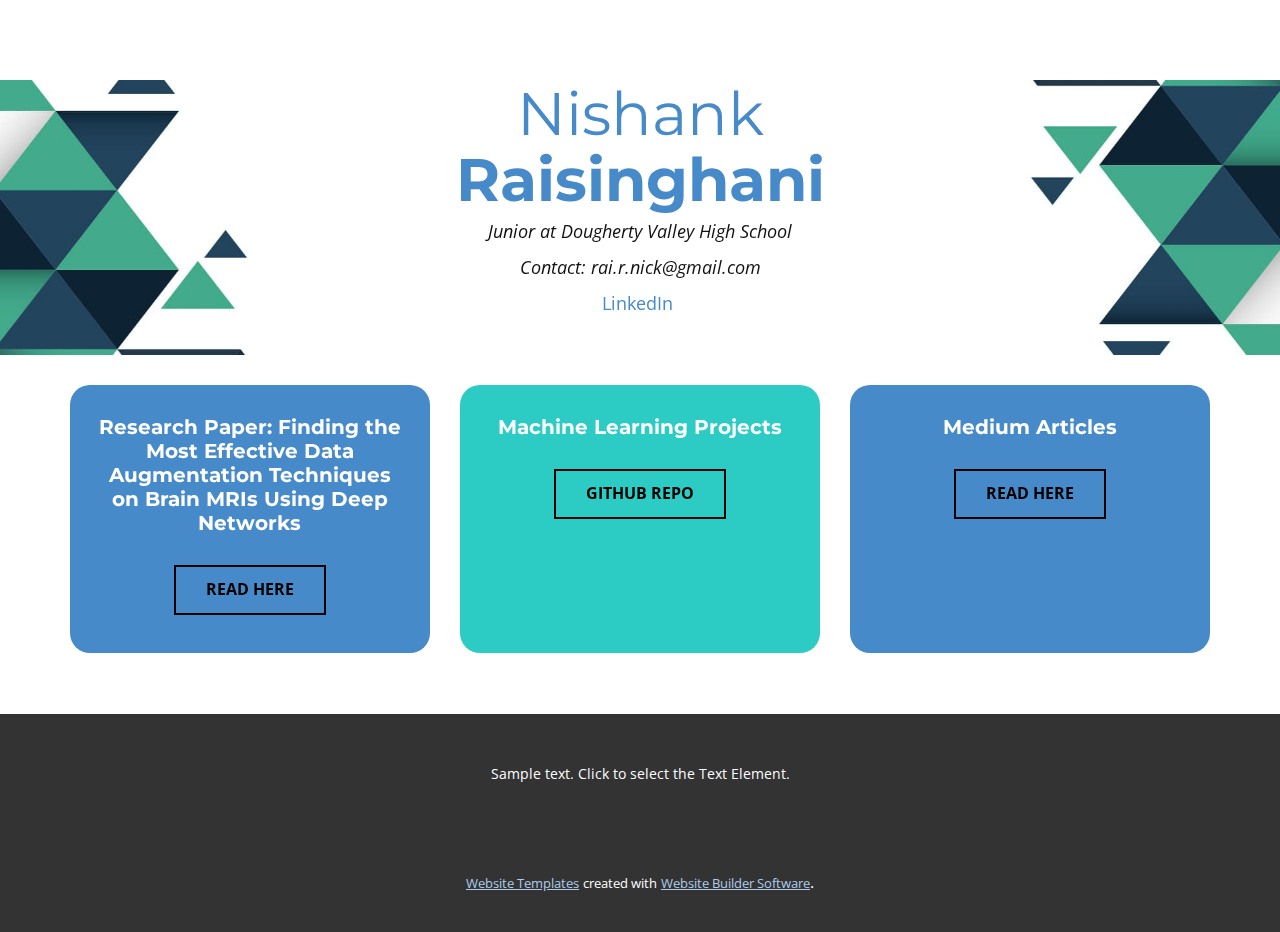
<file: index.html>
<!DOCTYPE html>
<html style="font-size: 16px;" lang="en"><head>
    <meta name="viewport" content="width=device-width, initial-scale=1.0">
    <meta charset="utf-8">
    <meta name="keywords" content="NishankRaisinghani">
    <meta name="description" content="">
    <title>Home</title>
    <link rel="stylesheet" href="nicepage.css" media="screen">
<link rel="stylesheet" href="Home.css" media="screen">
    <script class="u-script" type="text/javascript" src="jquery.js" defer=""></script>
    <script class="u-script" type="text/javascript" src="nicepage.js" defer=""></script>
    <meta name="generator" content="Nicepage 5.2.0, nicepage.com">
    <link id="u-theme-google-font" rel="stylesheet" href="https://fonts.googleapis.com/css?family=Roboto:100,100i,300,300i,400,400i,500,500i,700,700i,900,900i|Open+Sans:300,300i,400,400i,500,500i,600,600i,700,700i,800,800i">
    <link id="u-page-google-font" rel="stylesheet" href="https://fonts.googleapis.com/css?family=Montserrat:100,100i,200,200i,300,300i,400,400i,500,500i,600,600i,700,700i,800,800i,900,900i|Montserrat:100,100i,200,200i,300,300i,400,400i,500,500i,600,600i,700,700i,800,800i,900,900i">
    
    
    
    <script type="application/ld+json">{
		"@context": "http://schema.org",
		"@type": "Organization",
		"name": ""
}</script>
    <meta name="theme-color" content="#478ac9">
    <meta property="og:title" content="Home">
    <meta property="og:type" content="website">
  </head>
  <body data-home-page="Home.html" data-home-page-title="Home" class="u-body u-xl-mode" data-lang="en"><header class="u-clearfix u-header u-header" id="sec-e06c"><div class="u-clearfix u-sheet u-sheet-1"></div></header>
    <section class="u-align-center u-clearfix u-image u-section-1" id="carousel_2639" data-image-width="1980" data-image-height="1134">
      <div class="u-clearfix u-sheet u-sheet-1">
        <h1 class="u-text u-text-palette-1-base u-text-1" data-animation-name="customAnimationIn" data-animation-duration="1500" data-animation-delay="0">Nishank<br><b>Raisinghani</b>
        </h1>
        <p class="u-text u-text-2" data-animation-name="customAnimationIn" data-animation-duration="1500" data-animation-delay="500">Junior at Dougherty Valley High School<br>Contact: rai.r.nick@gmail.com<br>
          <a href="https://www.linkedin.com/in/nishank-raisinghani-a964611b6/" class="u-active-none u-border-none u-btn u-button-link u-button-style u-hover-none u-none u-text-palette-1-base u-btn-1" target="_blank">LinkedIn</a>&nbsp;
        </p>
      </div>
    </section>
    <section class="u-align-center u-clearfix u-white u-section-2" id="carousel_9275">
      <div class="u-clearfix u-sheet u-sheet-1">
        <div class="u-expanded-width u-list u-list-1">
          <div class="u-repeater u-repeater-1">
            <div class="u-align-center u-container-style u-custom-border u-custom-item u-list-item u-palette-1-base u-radius-20 u-repeater-item u-shape-round u-list-item-1" data-animation-name="customAnimationIn" data-animation-duration="1500">
              <div class="u-container-layout u-similar-container u-container-layout-1">
                <h4 class="u-align-center u-custom-font u-font-montserrat u-text u-text-default u-text-white u-text-1">Research Paper: Finding the Most Effective Data Augmentation Techniques on Brain MRIs Using Deep Networks</h4>
                <a href="https://jsr.org/preprints/harp/preprint/view/264" class="u-border-2 u-border-black u-btn u-button-style u-hover-black u-none u-text-black u-text-hover-white u-btn-1" target="_blank">Read Here<br>
                </a>
              </div>
            </div>
            <div class="u-container-style u-custom-border u-custom-item u-list-item u-palette-4-base u-radius-20 u-repeater-item u-shape-round u-list-item-2" data-animation-name="customAnimationIn" data-animation-duration="1500" data-animation-delay="250">
              <div class="u-container-layout u-similar-container u-container-layout-2">
                <h4 class="u-align-center u-custom-font u-font-montserrat u-text u-text-default u-text-white u-text-2">Machine Learning Projects</h4>
                <a href="https://github.com/nickraisgit/ml_projects" class="u-border-2 u-border-black u-btn u-button-style u-hover-black u-none u-text-black u-text-hover-white u-btn-2" target="_blank">Github repo</a>
              </div>
            </div>
            <div class="u-align-center u-container-style u-custom-border u-custom-item u-list-item u-palette-1-base u-radius-20 u-repeater-item u-shape-round u-list-item-3" data-animation-name="customAnimationIn" data-animation-duration="1500" data-animation-delay="500">
              <div class="u-container-layout u-similar-container u-container-layout-3">
                <h4 class="u-align-center u-custom-font u-font-montserrat u-text u-text-default u-text-white u-text-3">Medium Articles</h4>
                <a href="https://medium.com/@nishank-r" class="u-border-2 u-border-black u-btn u-button-style u-hover-black u-none u-text-black u-text-hover-white u-btn-3" target="_blank">read here</a>
              </div>
            </div>
          </div>
        </div>
      </div>
    </section>
    
    
    <footer class="u-align-center u-clearfix u-footer u-grey-80 u-footer" id="sec-e002"><div class="u-clearfix u-sheet u-sheet-1">
        <p class="u-small-text u-text u-text-variant u-text-1">Sample text. Click to select the Text Element.</p>
      </div></footer>
    <section class="u-backlink u-clearfix u-grey-80">
      <a class="u-link" href="https://nicepage.com/website-templates" target="_blank">
        <span>Website Templates</span>
      </a>
      <p class="u-text">
        <span>created with</span>
      </p>
      <a class="u-link" href="" target="_blank">
        <span>Website Builder Software</span>
      </a>. 
    </section>
  
</body></html>
</file>
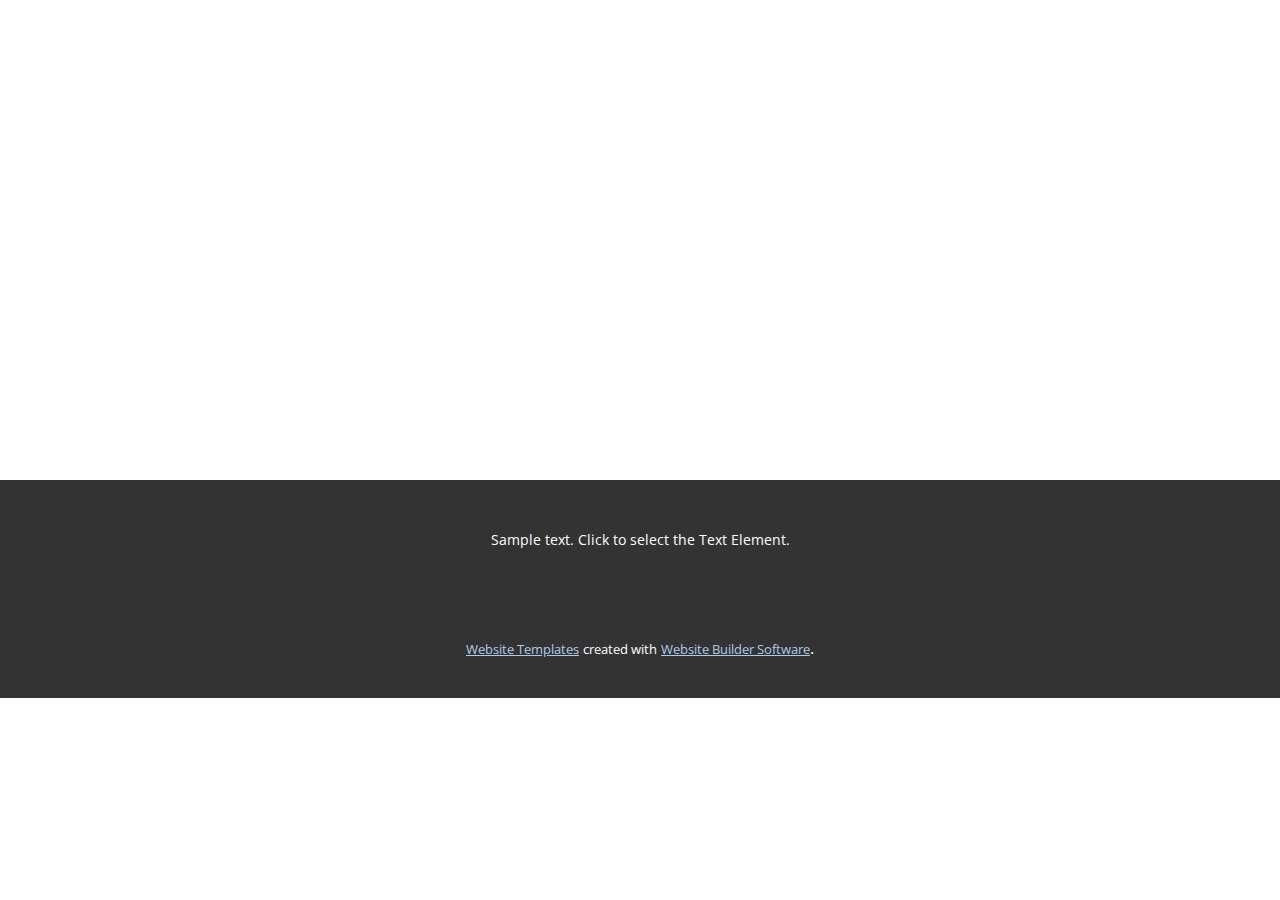
<file: About.html>
<!DOCTYPE html>
<html style="font-size: 16px;" lang="en"><head>
    <meta name="viewport" content="width=device-width, initial-scale=1.0">
    <meta charset="utf-8">
    <meta name="keywords" content="">
    <meta name="description" content="">
    <title>About</title>
    <link rel="stylesheet" href="nicepage.css" media="screen">
<link rel="stylesheet" href="About.css" media="screen">
    <script class="u-script" type="text/javascript" src="jquery.js" defer=""></script>
    <script class="u-script" type="text/javascript" src="nicepage.js" defer=""></script>
    <meta name="generator" content="Nicepage 5.2.0, nicepage.com">
    <link id="u-theme-google-font" rel="stylesheet" href="https://fonts.googleapis.com/css?family=Roboto:100,100i,300,300i,400,400i,500,500i,700,700i,900,900i|Open+Sans:300,300i,400,400i,500,500i,600,600i,700,700i,800,800i">
    
    
    <script type="application/ld+json">{
		"@context": "http://schema.org",
		"@type": "Organization",
		"name": ""
}</script>
    <meta name="theme-color" content="#478ac9">
    <meta property="og:title" content="About">
    <meta property="og:type" content="website">
  </head>
  <body class="u-body u-xl-mode" data-lang="en"><header class="u-clearfix u-header u-header" id="sec-e06c"><div class="u-clearfix u-sheet u-sheet-1"></div></header>
    <section class="u-clearfix u-section-1" id="sec-30db">
      <div class="u-clearfix u-sheet u-sheet-1"></div>
    </section>
    
    
    <footer class="u-align-center u-clearfix u-footer u-grey-80 u-footer" id="sec-e002"><div class="u-clearfix u-sheet u-sheet-1">
        <p class="u-small-text u-text u-text-variant u-text-1">Sample text. Click to select the Text Element.</p>
      </div></footer>
    <section class="u-backlink u-clearfix u-grey-80">
      <a class="u-link" href="https://nicepage.com/website-templates" target="_blank">
        <span>Website Templates</span>
      </a>
      <p class="u-text">
        <span>created with</span>
      </p>
      <a class="u-link" href="" target="_blank">
        <span>Website Builder Software</span>
      </a>. 
    </section>
  
</body></html>
</file>
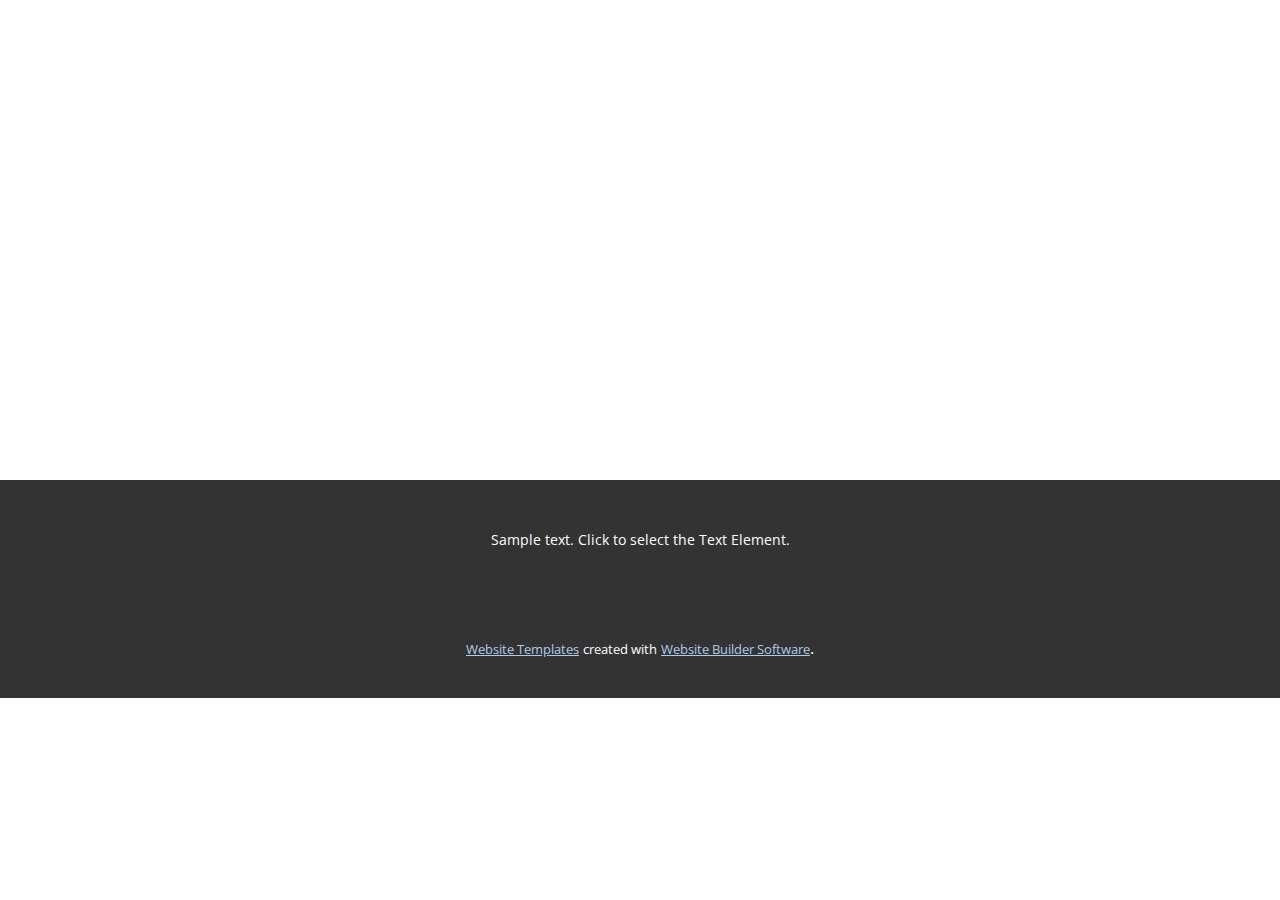
<file: Contact.html>
<!DOCTYPE html>
<html style="font-size: 16px;" lang="en"><head>
    <meta name="viewport" content="width=device-width, initial-scale=1.0">
    <meta charset="utf-8">
    <meta name="keywords" content="">
    <meta name="description" content="">
    <title>Contact</title>
    <link rel="stylesheet" href="nicepage.css" media="screen">
<link rel="stylesheet" href="Contact.css" media="screen">
    <script class="u-script" type="text/javascript" src="jquery.js" defer=""></script>
    <script class="u-script" type="text/javascript" src="nicepage.js" defer=""></script>
    <meta name="generator" content="Nicepage 5.2.0, nicepage.com">
    <link id="u-theme-google-font" rel="stylesheet" href="https://fonts.googleapis.com/css?family=Roboto:100,100i,300,300i,400,400i,500,500i,700,700i,900,900i|Open+Sans:300,300i,400,400i,500,500i,600,600i,700,700i,800,800i">
    
    
    <script type="application/ld+json">{
		"@context": "http://schema.org",
		"@type": "Organization",
		"name": ""
}</script>
    <meta name="theme-color" content="#478ac9">
    <meta property="og:title" content="Contact">
    <meta property="og:type" content="website">
  </head>
  <body class="u-body u-xl-mode" data-lang="en"><header class="u-clearfix u-header u-header" id="sec-e06c"><div class="u-clearfix u-sheet u-sheet-1"></div></header>
    <section class="u-clearfix u-section-1" id="sec-c9ee">
      <div class="u-clearfix u-sheet u-sheet-1"></div>
    </section>
    
    
    <footer class="u-align-center u-clearfix u-footer u-grey-80 u-footer" id="sec-e002"><div class="u-clearfix u-sheet u-sheet-1">
        <p class="u-small-text u-text u-text-variant u-text-1">Sample text. Click to select the Text Element.</p>
      </div></footer>
    <section class="u-backlink u-clearfix u-grey-80">
      <a class="u-link" href="https://nicepage.com/website-templates" target="_blank">
        <span>Website Templates</span>
      </a>
      <p class="u-text">
        <span>created with</span>
      </p>
      <a class="u-link" href="" target="_blank">
        <span>Website Builder Software</span>
      </a>. 
    </section>
  
</body></html>
</file>
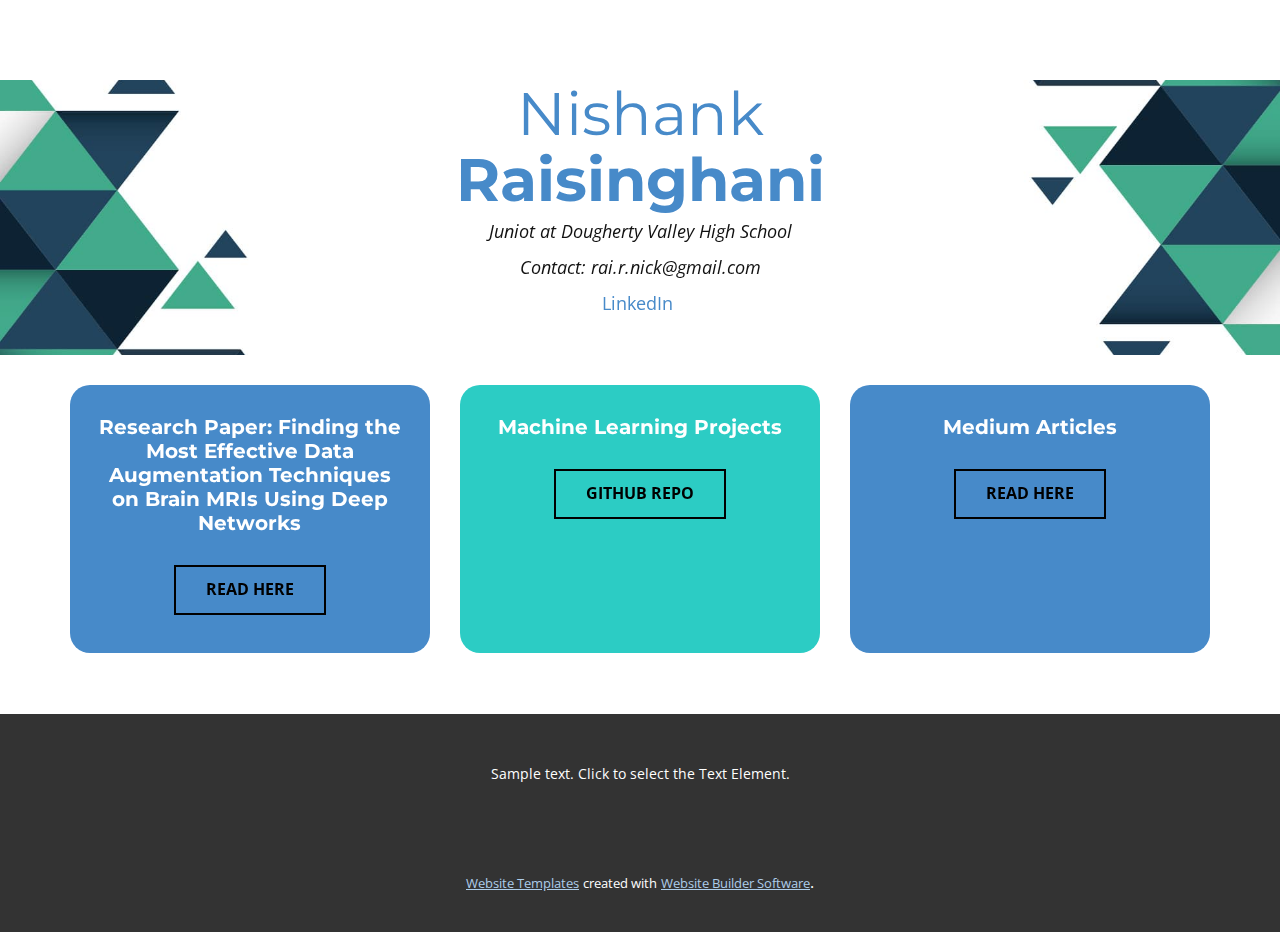
<file: Home.html>
<!DOCTYPE html>
<html style="font-size: 16px;" lang="en"><head>
    <meta name="viewport" content="width=device-width, initial-scale=1.0">
    <meta charset="utf-8">
    <meta name="keywords" content="NishankRaisinghani">
    <meta name="description" content="">
    <title>Home</title>
    <link rel="stylesheet" href="nicepage.css" media="screen">
<link rel="stylesheet" href="Home.css" media="screen">
    <script class="u-script" type="text/javascript" src="jquery.js" defer=""></script>
    <script class="u-script" type="text/javascript" src="nicepage.js" defer=""></script>
    <meta name="generator" content="Nicepage 5.2.0, nicepage.com">
    <link id="u-theme-google-font" rel="stylesheet" href="https://fonts.googleapis.com/css?family=Roboto:100,100i,300,300i,400,400i,500,500i,700,700i,900,900i|Open+Sans:300,300i,400,400i,500,500i,600,600i,700,700i,800,800i">
    <link id="u-page-google-font" rel="stylesheet" href="https://fonts.googleapis.com/css?family=Montserrat:100,100i,200,200i,300,300i,400,400i,500,500i,600,600i,700,700i,800,800i,900,900i|Montserrat:100,100i,200,200i,300,300i,400,400i,500,500i,600,600i,700,700i,800,800i,900,900i">
    
    
    
    <script type="application/ld+json">{
		"@context": "http://schema.org",
		"@type": "Organization",
		"name": ""
}</script>
    <meta name="theme-color" content="#478ac9">
    <meta property="og:title" content="Home">
    <meta property="og:type" content="website">
  </head>
  <body class="u-body u-xl-mode" data-lang="en"><header class="u-clearfix u-header u-header" id="sec-e06c"><div class="u-clearfix u-sheet u-sheet-1"></div></header>
    <section class="u-align-center u-clearfix u-image u-section-1" id="carousel_2639" data-image-width="1980" data-image-height="1134">
      <div class="u-clearfix u-sheet u-sheet-1">
        <h1 class="u-text u-text-palette-1-base u-text-1" data-animation-name="customAnimationIn" data-animation-duration="1500" data-animation-delay="0">Nishank<br><b>Raisinghani</b>
        </h1>
        <p class="u-text u-text-2" data-animation-name="customAnimationIn" data-animation-duration="1500" data-animation-delay="500">Juniot at Dougherty Valley High School<br>Contact: rai.r.nick@gmail.com<br>
          <a href="https://www.linkedin.com/in/nishank-raisinghani-a964611b6/" class="u-active-none u-border-none u-btn u-button-link u-button-style u-hover-none u-none u-text-palette-1-base u-btn-1" target="_blank">LinkedIn</a>&nbsp;
        </p>
      </div>
    </section>
    <section class="u-align-center u-clearfix u-white u-section-2" id="carousel_9275">
      <div class="u-clearfix u-sheet u-sheet-1">
        <div class="u-expanded-width u-list u-list-1">
          <div class="u-repeater u-repeater-1">
            <div class="u-align-center u-container-style u-custom-border u-custom-item u-list-item u-palette-1-base u-radius-20 u-repeater-item u-shape-round u-list-item-1" data-animation-name="customAnimationIn" data-animation-duration="1500">
              <div class="u-container-layout u-similar-container u-container-layout-1">
                <h4 class="u-align-center u-custom-font u-font-montserrat u-text u-text-default u-text-white u-text-1">Research Paper: Finding the Most Effective Data Augmentation Techniques on Brain MRIs Using Deep Networks</h4>
                <a href="page.pdf" class="u-border-2 u-border-black u-btn u-button-style u-hover-black u-none u-text-black u-text-hover-white u-btn-1" target="_blank">Read Here<br>
                </a>
              </div>
            </div>
            <div class="u-container-style u-custom-border u-custom-item u-list-item u-palette-4-base u-radius-20 u-repeater-item u-shape-round u-list-item-2" data-animation-name="customAnimationIn" data-animation-duration="1500" data-animation-delay="250">
              <div class="u-container-layout u-similar-container u-container-layout-2">
                <h4 class="u-align-center u-custom-font u-font-montserrat u-text u-text-default u-text-white u-text-2">Machine Learning Projects</h4>
                <a href="https://github.com/nickraisgit/ml_projects" class="u-border-2 u-border-black u-btn u-button-style u-hover-black u-none u-text-black u-text-hover-white u-btn-2" target="_blank">Github repo</a>
              </div>
            </div>
            <div class="u-align-center u-container-style u-custom-border u-custom-item u-list-item u-palette-1-base u-radius-20 u-repeater-item u-shape-round u-list-item-3" data-animation-name="customAnimationIn" data-animation-duration="1500" data-animation-delay="500">
              <div class="u-container-layout u-similar-container u-container-layout-3">
                <h4 class="u-align-center u-custom-font u-font-montserrat u-text u-text-default u-text-white u-text-3">Medium Articles</h4>
                <a href="https://medium.com/@nishank-r" class="u-border-2 u-border-black u-btn u-button-style u-hover-black u-none u-text-black u-text-hover-white u-btn-3" target="_blank">read here</a>
              </div>
            </div>
          </div>
        </div>
      </div>
    </section>
    
    
    <footer class="u-align-center u-clearfix u-footer u-grey-80 u-footer" id="sec-e002"><div class="u-clearfix u-sheet u-sheet-1">
        <p class="u-small-text u-text u-text-variant u-text-1">Sample text. Click to select the Text Element.</p>
      </div></footer>
    <section class="u-backlink u-clearfix u-grey-80">
      <a class="u-link" href="https://nicepage.com/website-templates" target="_blank">
        <span>Website Templates</span>
      </a>
      <p class="u-text">
        <span>created with</span>
      </p>
      <a class="u-link" href="" target="_blank">
        <span>Website Builder Software</span>
      </a>. 
    </section>
  
</body></html>
</file>
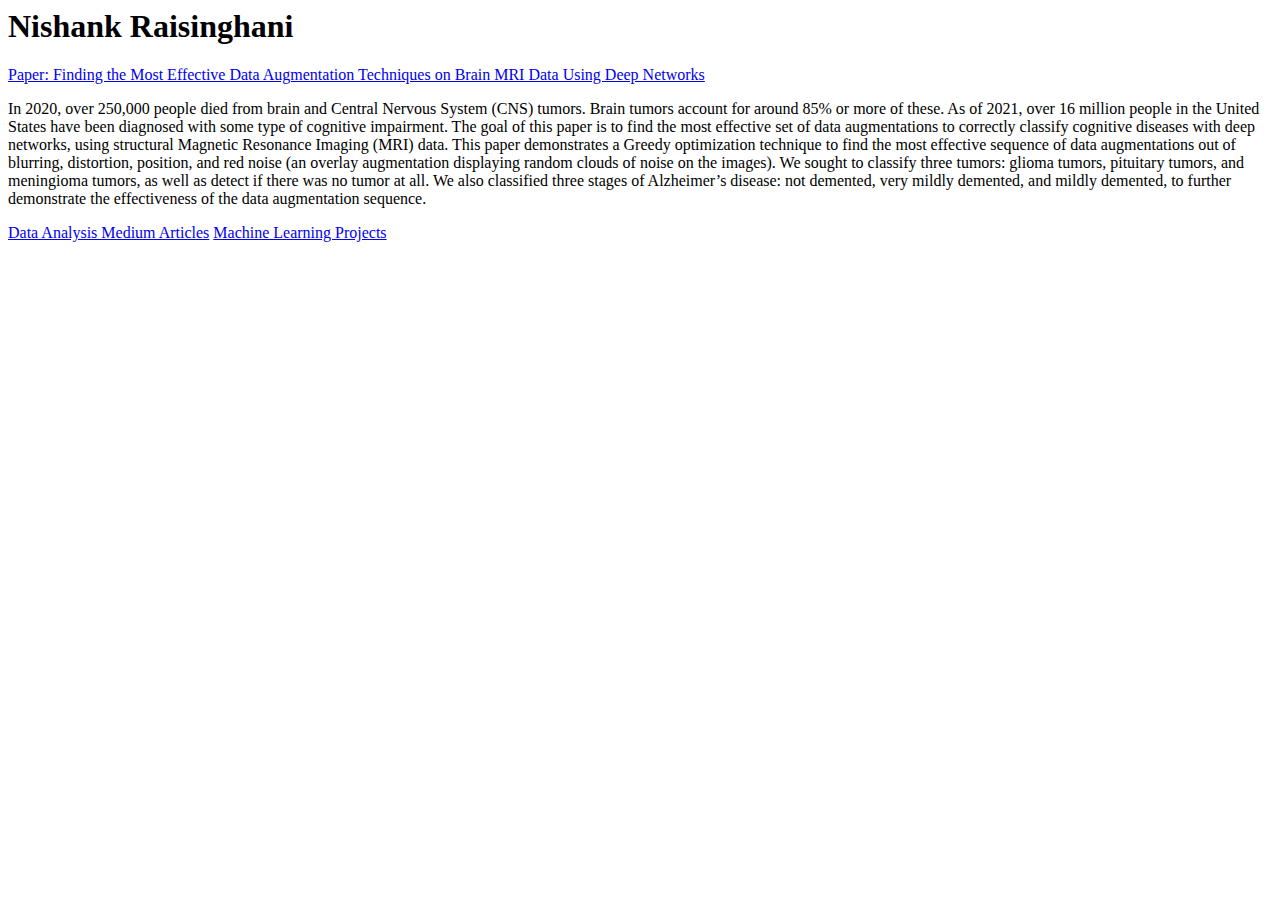
<file: indexbackup.html>
<html lang="en">
    <head>
        <meta charset="UTF-8">
        <meta name="viewport" content="width=device-width, initial-scale=1.0">
    </head>
    <body>
        <h1>Nishank Raisinghani</h1> 
        <a href="paper.pdf">Paper: Finding the Most Effective Data Augmentation Techniques on Brain MRI Data Using Deep Networks</a>
        <p>In 2020, over 250,000 people died from brain and Central Nervous System (CNS)
            tumors. Brain tumors account for around 85% or more of these. As of 2021, over
            16 million people in the United States have been diagnosed with some type of
            cognitive impairment. The goal of this paper is to find the most effective set of
            data augmentations to correctly classify cognitive diseases with deep networks,
            using structural Magnetic Resonance Imaging (MRI) data. This paper demonstrates a Greedy optimization technique to find the most effective sequence of
            data augmentations out of blurring, distortion, position, and red noise (an overlay
            augmentation displaying random clouds of noise on the images). We sought to
            classify three tumors: glioma tumors, pituitary tumors, and meningioma tumors,
            as well as detect if there was no tumor at all. We also classified three stages of
            Alzheimer’s disease: not demented, very mildly demented, and mildly demented,
            to further demonstrate the effectiveness of the data augmentation sequence.</p>

        <a href= "https://medium.com/@nishank-r">Data Analysis Medium Articles</a>
        
        <a href="https://github.com/nickraisgit/NishankMLRepo">Machine Learning Projects</a>
    </body>
</html>
</file>
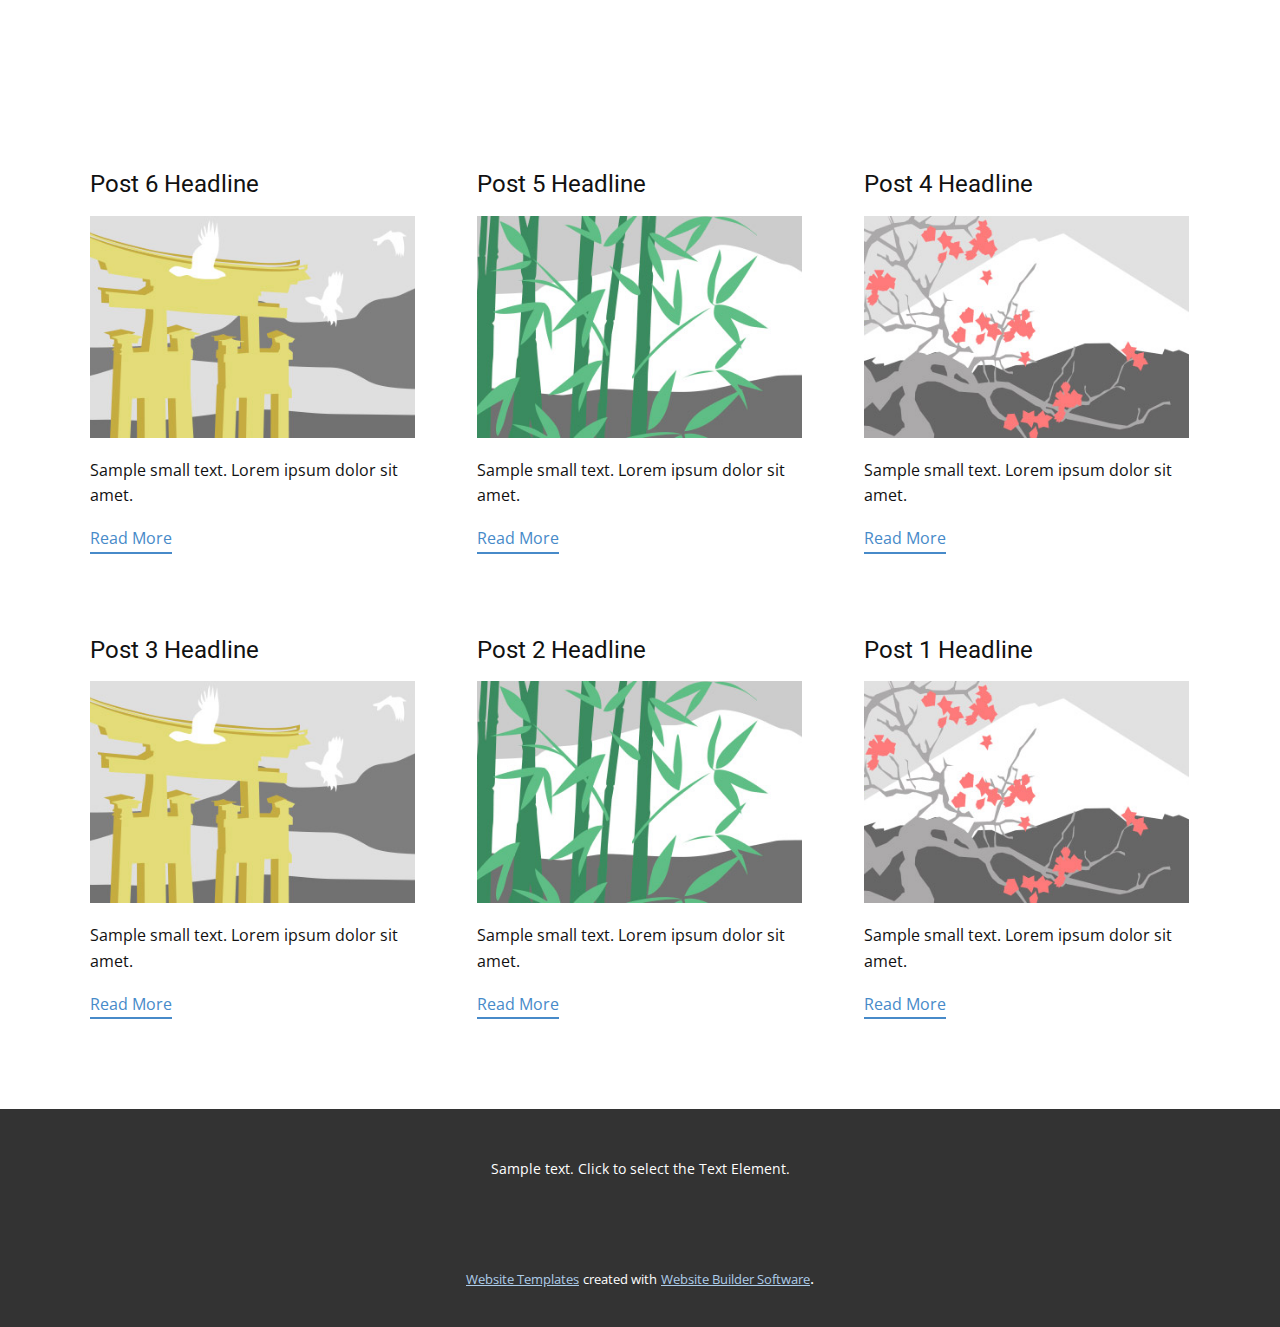
<file: blog/blog.html>
<!DOCTYPE html>
<html style="font-size: 16px;" lang="en"><head>
    <meta name="viewport" content="width=device-width, initial-scale=1.0">
    <meta charset="utf-8">
    <meta name="keywords" content="">
    <meta name="description" content="">
    <title>Blog Template</title>
    <link rel="stylesheet" href="../nicepage.css" media="screen">
<link rel="stylesheet" href="../Blog-Template.css" media="screen">
    <script class="u-script" type="text/javascript" src="../jquery.js" defer=""></script>
    <script class="u-script" type="text/javascript" src="../nicepage.js" defer=""></script>
    <meta name="generator" content="Nicepage 5.2.0, nicepage.com">
    <link id="u-theme-google-font" rel="stylesheet" href="https://fonts.googleapis.com/css?family=Roboto:100,100i,300,300i,400,400i,500,500i,700,700i,900,900i|Open+Sans:300,300i,400,400i,500,500i,600,600i,700,700i,800,800i">
    
    
    <script type="application/ld+json">{
		"@context": "http://schema.org",
		"@type": "Organization",
		"name": ""
}</script>
    <meta name="theme-color" content="#478ac9">
  </head>
  <body class="u-body u-xl-mode" data-lang="en"><header class="u-clearfix u-header u-header" id="sec-e06c"><div class="u-clearfix u-sheet u-sheet-1"></div></header>
    <section class="u-clearfix u-section-1" id="sec-e31a">
      <div class="u-clearfix u-sheet u-valign-middle u-sheet-1"><!--blog--><!--blog_options_json--><!--{"type":"Recent","source":"","tags":"","count":""}--><!--/blog_options_json-->
        <div class="u-blog u-expanded-width u-repeater u-repeater-1"><!--blog_post-->
          <div class="u-blog-post u-container-style u-repeater-item u-white u-repeater-item-1">
            <div class="u-container-layout u-similar-container u-valign-top u-container-layout-1"><!--blog_post_header-->
              <h4 class="u-blog-control u-text u-text-1">
                <a class="u-post-header-link" href="../blog/post-5.html">Post 6 Headline</a>
              </h4><!--/blog_post_header--><!--blog_post_image-->
              <a class="u-post-header-link" href="../blog/post-5.html"><img alt="" class="u-blog-control u-expanded-width u-image u-image-default u-image-1" src="../images/8ad73f3c.jpeg"></a><!--/blog_post_image--><!--blog_post_content-->
              <div class="u-blog-control u-post-content u-text u-text-2 fr-view">Sample small text. Lorem ipsum dolor sit amet.</div><!--/blog_post_content--><!--blog_post_readmore-->
              <a href="../blog/post-5.html" class="u-blog-control u-border-2 u-border-palette-1-base u-btn u-btn-rectangle u-button-style u-none u-btn-1"><!--blog_post_readmore_content--><!--options_json--><!--{"content":"","defaultValue":"Read More"}--><!--/options_json-->Read More<!--/blog_post_readmore_content--></a><!--/blog_post_readmore-->
            </div>
          </div><div class="u-blog-post u-container-style u-repeater-item u-video-cover u-white">
            <div class="u-container-layout u-similar-container u-valign-top u-container-layout-2"><!--blog_post_header-->
              <h4 class="u-blog-control u-text u-text-3">
                <a class="u-post-header-link" href="../blog/post-4.html">Post 5 Headline</a>
              </h4><!--/blog_post_header--><!--blog_post_image-->
              <a class="u-post-header-link" href="../blog/post-4.html"><img alt="" class="u-blog-control u-expanded-width u-image u-image-default u-image-2" src="../images/68f64b9d.jpeg"></a><!--/blog_post_image--><!--blog_post_content-->
              <div class="u-blog-control u-post-content u-text u-text-4 fr-view">Sample small text. Lorem ipsum dolor sit amet.</div><!--/blog_post_content--><!--blog_post_readmore-->
              <a href="../blog/post-4.html" class="u-blog-control u-border-2 u-border-palette-1-base u-btn u-btn-rectangle u-button-style u-none u-btn-2"><!--blog_post_readmore_content--><!--options_json--><!--{"content":"","defaultValue":"Read More"}--><!--/options_json-->Read More<!--/blog_post_readmore_content--></a><!--/blog_post_readmore-->
            </div>
          </div><div class="u-blog-post u-container-style u-repeater-item u-video-cover u-white">
            <div class="u-container-layout u-similar-container u-valign-top u-container-layout-3"><!--blog_post_header-->
              <h4 class="u-blog-control u-text u-text-5">
                <a class="u-post-header-link" href="../blog/post-3.html">Post 4 Headline</a>
              </h4><!--/blog_post_header--><!--blog_post_image-->
              <a class="u-post-header-link" href="../blog/post-3.html"><img alt="" class="u-blog-control u-expanded-width u-image u-image-default u-image-3" src="../images/0fd3416c.jpeg"></a><!--/blog_post_image--><!--blog_post_content-->
              <div class="u-blog-control u-post-content u-text u-text-6 fr-view">Sample small text. Lorem ipsum dolor sit amet.</div><!--/blog_post_content--><!--blog_post_readmore-->
              <a href="../blog/post-3.html" class="u-blog-control u-border-2 u-border-palette-1-base u-btn u-btn-rectangle u-button-style u-none u-btn-3"><!--blog_post_readmore_content--><!--options_json--><!--{"content":"","defaultValue":"Read More"}--><!--/options_json-->Read More<!--/blog_post_readmore_content--></a><!--/blog_post_readmore-->
            </div>
          </div><div class="u-blog-post u-container-style u-repeater-item u-white u-repeater-item-1">
            <div class="u-container-layout u-similar-container u-valign-top u-container-layout-1"><!--blog_post_header-->
              <h4 class="u-blog-control u-text u-text-1">
                <a class="u-post-header-link" href="../blog/post-2.html">Post 3 Headline</a>
              </h4><!--/blog_post_header--><!--blog_post_image-->
              <a class="u-post-header-link" href="../blog/post-2.html"><img alt="" class="u-blog-control u-expanded-width u-image u-image-default u-image-1" src="../images/8ad73f3c.jpeg"></a><!--/blog_post_image--><!--blog_post_content-->
              <div class="u-blog-control u-post-content u-text u-text-2 fr-view">Sample small text. Lorem ipsum dolor sit amet.</div><!--/blog_post_content--><!--blog_post_readmore-->
              <a href="../blog/post-2.html" class="u-blog-control u-border-2 u-border-palette-1-base u-btn u-btn-rectangle u-button-style u-none u-btn-1"><!--blog_post_readmore_content--><!--options_json--><!--{"content":"","defaultValue":"Read More"}--><!--/options_json-->Read More<!--/blog_post_readmore_content--></a><!--/blog_post_readmore-->
            </div>
          </div><div class="u-blog-post u-container-style u-repeater-item u-video-cover u-white">
            <div class="u-container-layout u-similar-container u-valign-top u-container-layout-2"><!--blog_post_header-->
              <h4 class="u-blog-control u-text u-text-3">
                <a class="u-post-header-link" href="../blog/post-1.html">Post 2 Headline</a>
              </h4><!--/blog_post_header--><!--blog_post_image-->
              <a class="u-post-header-link" href="../blog/post-1.html"><img alt="" class="u-blog-control u-expanded-width u-image u-image-default u-image-2" src="../images/68f64b9d.jpeg"></a><!--/blog_post_image--><!--blog_post_content-->
              <div class="u-blog-control u-post-content u-text u-text-4 fr-view">Sample small text. Lorem ipsum dolor sit amet.</div><!--/blog_post_content--><!--blog_post_readmore-->
              <a href="../blog/post-1.html" class="u-blog-control u-border-2 u-border-palette-1-base u-btn u-btn-rectangle u-button-style u-none u-btn-2"><!--blog_post_readmore_content--><!--options_json--><!--{"content":"","defaultValue":"Read More"}--><!--/options_json-->Read More<!--/blog_post_readmore_content--></a><!--/blog_post_readmore-->
            </div>
          </div><div class="u-blog-post u-container-style u-repeater-item u-video-cover u-white">
            <div class="u-container-layout u-similar-container u-valign-top u-container-layout-3"><!--blog_post_header-->
              <h4 class="u-blog-control u-text u-text-5">
                <a class="u-post-header-link" href="../blog/post.html">Post 1 Headline</a>
              </h4><!--/blog_post_header--><!--blog_post_image-->
              <a class="u-post-header-link" href="../blog/post.html"><img alt="" class="u-blog-control u-expanded-width u-image u-image-default u-image-3" src="../images/0fd3416c.jpeg"></a><!--/blog_post_image--><!--blog_post_content-->
              <div class="u-blog-control u-post-content u-text u-text-6 fr-view">Sample small text. Lorem ipsum dolor sit amet.</div><!--/blog_post_content--><!--blog_post_readmore-->
              <a href="../blog/post.html" class="u-blog-control u-border-2 u-border-palette-1-base u-btn u-btn-rectangle u-button-style u-none u-btn-3"><!--blog_post_readmore_content--><!--options_json--><!--{"content":"","defaultValue":"Read More"}--><!--/options_json-->Read More<!--/blog_post_readmore_content--></a><!--/blog_post_readmore-->
            </div>
          </div><!--/blog_post--><!--blog_post-->
          <!--/blog_post--><!--blog_post-->
          <!--/blog_post-->
        </div><!--/blog-->
      </div>
    </section>
    
    
    <footer class="u-align-center u-clearfix u-footer u-grey-80 u-footer" id="sec-e002"><div class="u-clearfix u-sheet u-sheet-1">
        <p class="u-small-text u-text u-text-variant u-text-1">Sample text. Click to select the Text Element.</p>
      </div></footer>
    <section class="u-backlink u-clearfix u-grey-80">
      <a class="u-link" href="https://nicepage.com/website-templates" target="_blank">
        <span>Website Templates</span>
      </a>
      <p class="u-text">
        <span>created with</span>
      </p>
      <a class="u-link" href="" target="_blank">
        <span>Website Builder Software</span>
      </a>. 
    </section>
  
</body></html>
</file>
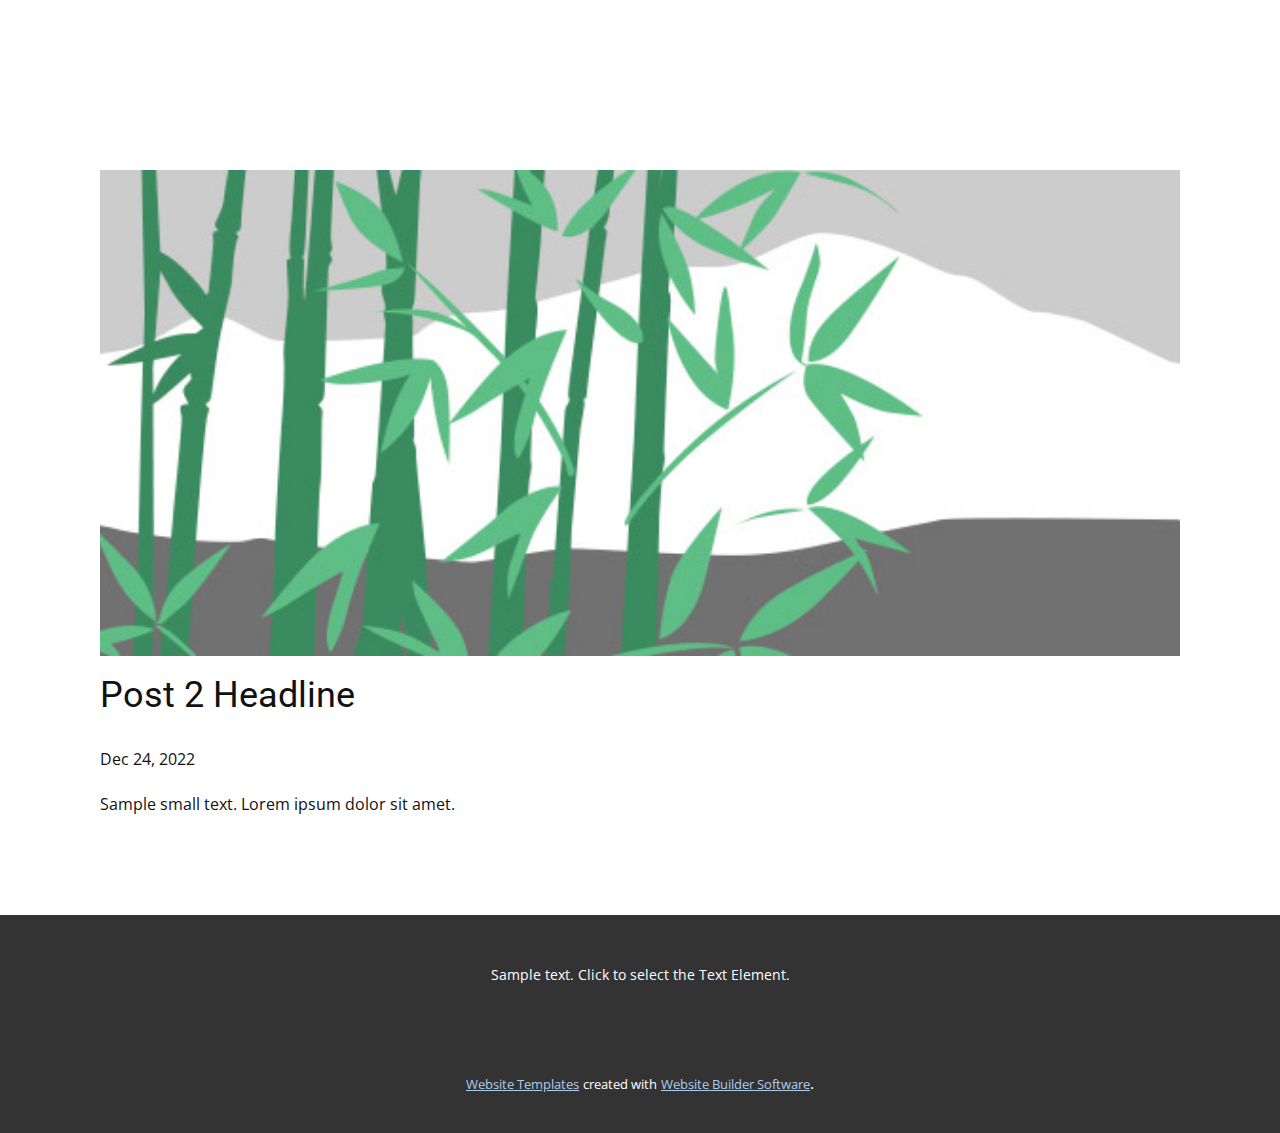
<file: blog/post-1.html>
<!DOCTYPE html>
<html style="font-size: 16px;" lang="en"><head>
    <meta name="viewport" content="width=device-width, initial-scale=1.0">
    <meta charset="utf-8">
    <meta name="keywords" content="Post 1 Headline">
    <meta name="description" content="">
    <title>Post 2 Headline</title>
    <link rel="stylesheet" href="../nicepage.css" media="screen">
<link rel="stylesheet" href="../Post-Template.css" media="screen">
    <script class="u-script" type="text/javascript" src="../jquery.js" defer=""></script>
    <script class="u-script" type="text/javascript" src="../nicepage.js" defer=""></script>
    <meta name="generator" content="Nicepage 5.2.0, nicepage.com">
    <link id="u-theme-google-font" rel="stylesheet" href="https://fonts.googleapis.com/css?family=Roboto:100,100i,300,300i,400,400i,500,500i,700,700i,900,900i|Open+Sans:300,300i,400,400i,500,500i,600,600i,700,700i,800,800i">
    
    
    <script type="application/ld+json">{
		"@context": "http://schema.org",
		"@type": "Organization",
		"name": ""
}</script>
    <meta name="theme-color" content="#478ac9">
  </head>
  <body class="u-body u-xl-mode" data-lang="en"><header class="u-clearfix u-header u-header" id="sec-e06c"><div class="u-clearfix u-sheet u-sheet-1"></div></header>
    <section class="u-align-center u-clearfix u-section-1" id="sec-8256">
      <div class="u-clearfix u-sheet u-valign-middle-md u-valign-middle-sm u-valign-middle-xs u-sheet-1"><!--post_details--><!--post_details_options_json--><!--{"source":""}--><!--/post_details_options_json--><!--blog_post-->
        <div class="u-container-style u-expanded-width u-post-details u-post-details-1">
          <div class="u-container-layout u-valign-middle u-container-layout-1"><!--blog_post_image-->
            <img alt="" class="u-blog-control u-expanded-width u-image u-image-default u-image-1" src="../images/68f64b9d.jpeg"><!--/blog_post_image--><!--blog_post_header-->
            <h2 class="u-blog-control u-text u-text-1">Post 2 Headline</h2><!--/blog_post_header--><!--blog_post_metadata-->
            <div class="u-blog-control u-metadata u-metadata-1"><!--blog_post_metadata_date-->
              <span class="u-meta-date u-meta-icon">Dec 24, 2022</span><!--/blog_post_metadata_date--><!--blog_post_metadata_category-->
              <!--/blog_post_metadata_category--><!--blog_post_metadata_comments-->
              <!--/blog_post_metadata_comments-->
            </div><!--/blog_post_metadata--><!--blog_post_content-->
            <div class="u-align-justify u-blog-control u-post-content u-text u-text-2 fr-view">
  Sample small text. Lorem ipsum dolor sit amet.
  </div><!--/blog_post_content-->
          </div>
        </div><!--/blog_post--><!--/post_details-->
      </div>
    </section>
    
    
    <footer class="u-align-center u-clearfix u-footer u-grey-80 u-footer" id="sec-e002"><div class="u-clearfix u-sheet u-sheet-1">
        <p class="u-small-text u-text u-text-variant u-text-1">Sample text. Click to select the Text Element.</p>
      </div></footer>
    <section class="u-backlink u-clearfix u-grey-80">
      <a class="u-link" href="https://nicepage.com/website-templates" target="_blank">
        <span>Website Templates</span>
      </a>
      <p class="u-text">
        <span>created with</span>
      </p>
      <a class="u-link" href="" target="_blank">
        <span>Website Builder Software</span>
      </a>. 
    </section>
  
</body></html>
</file>
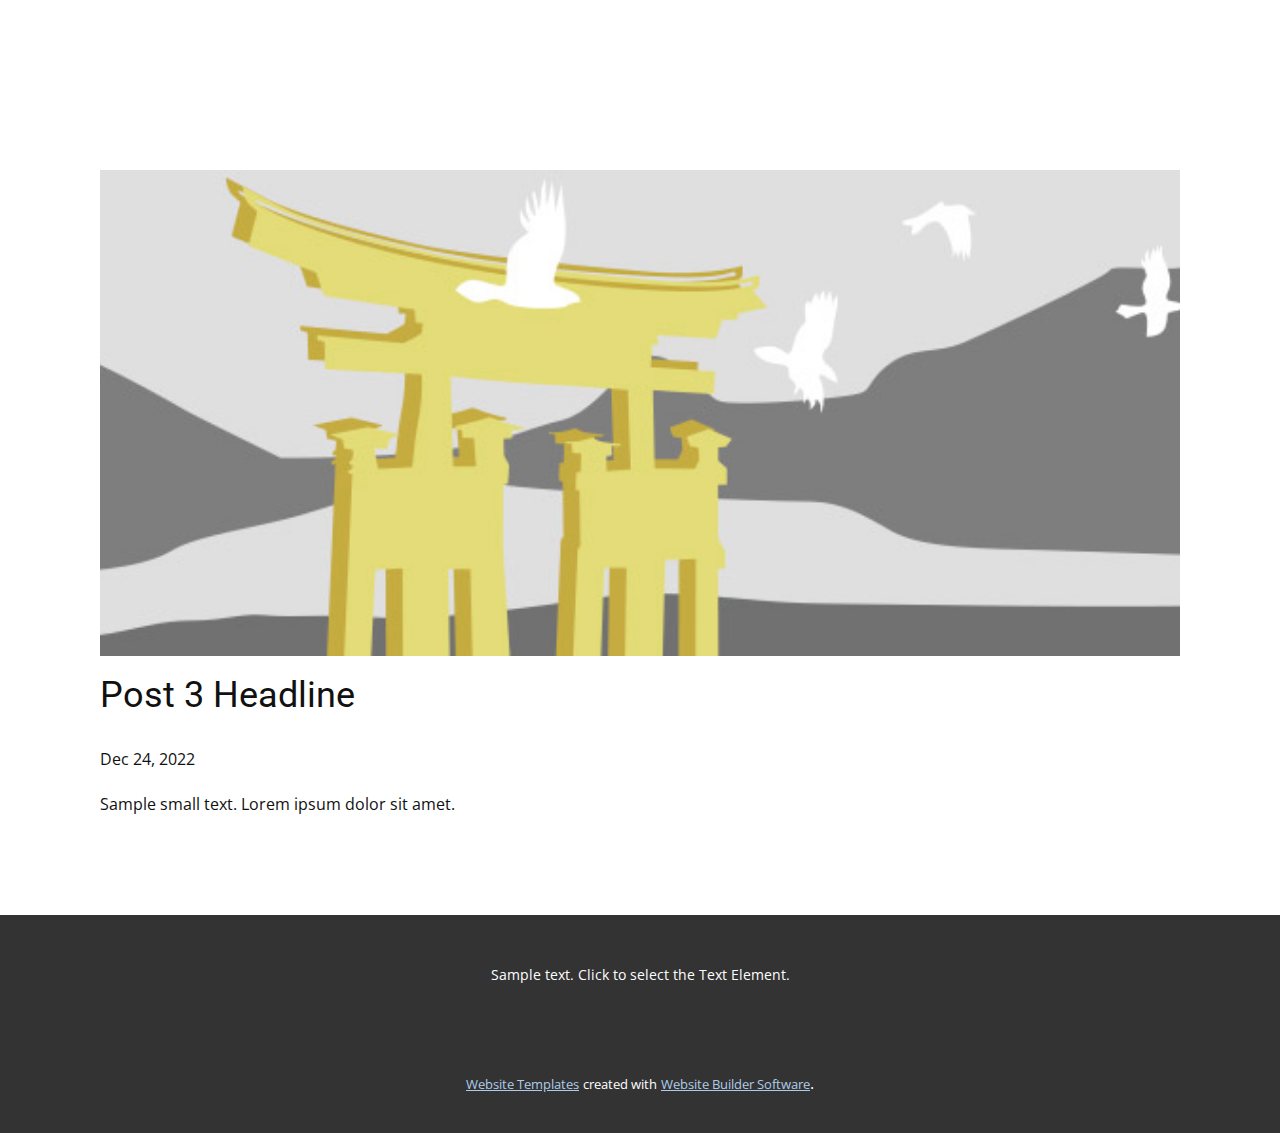
<file: blog/post-2.html>
<!DOCTYPE html>
<html style="font-size: 16px;" lang="en"><head>
    <meta name="viewport" content="width=device-width, initial-scale=1.0">
    <meta charset="utf-8">
    <meta name="keywords" content="Post 1 Headline">
    <meta name="description" content="">
    <title>Post 3 Headline</title>
    <link rel="stylesheet" href="../nicepage.css" media="screen">
<link rel="stylesheet" href="../Post-Template.css" media="screen">
    <script class="u-script" type="text/javascript" src="../jquery.js" defer=""></script>
    <script class="u-script" type="text/javascript" src="../nicepage.js" defer=""></script>
    <meta name="generator" content="Nicepage 5.2.0, nicepage.com">
    <link id="u-theme-google-font" rel="stylesheet" href="https://fonts.googleapis.com/css?family=Roboto:100,100i,300,300i,400,400i,500,500i,700,700i,900,900i|Open+Sans:300,300i,400,400i,500,500i,600,600i,700,700i,800,800i">
    
    
    <script type="application/ld+json">{
		"@context": "http://schema.org",
		"@type": "Organization",
		"name": ""
}</script>
    <meta name="theme-color" content="#478ac9">
  </head>
  <body class="u-body u-xl-mode" data-lang="en"><header class="u-clearfix u-header u-header" id="sec-e06c"><div class="u-clearfix u-sheet u-sheet-1"></div></header>
    <section class="u-align-center u-clearfix u-section-1" id="sec-8256">
      <div class="u-clearfix u-sheet u-valign-middle-md u-valign-middle-sm u-valign-middle-xs u-sheet-1"><!--post_details--><!--post_details_options_json--><!--{"source":""}--><!--/post_details_options_json--><!--blog_post-->
        <div class="u-container-style u-expanded-width u-post-details u-post-details-1">
          <div class="u-container-layout u-valign-middle u-container-layout-1"><!--blog_post_image-->
            <img alt="" class="u-blog-control u-expanded-width u-image u-image-default u-image-1" src="../images/8ad73f3c.jpeg"><!--/blog_post_image--><!--blog_post_header-->
            <h2 class="u-blog-control u-text u-text-1">Post 3 Headline</h2><!--/blog_post_header--><!--blog_post_metadata-->
            <div class="u-blog-control u-metadata u-metadata-1"><!--blog_post_metadata_date-->
              <span class="u-meta-date u-meta-icon">Dec 24, 2022</span><!--/blog_post_metadata_date--><!--blog_post_metadata_category-->
              <!--/blog_post_metadata_category--><!--blog_post_metadata_comments-->
              <!--/blog_post_metadata_comments-->
            </div><!--/blog_post_metadata--><!--blog_post_content-->
            <div class="u-align-justify u-blog-control u-post-content u-text u-text-2 fr-view">
  Sample small text. Lorem ipsum dolor sit amet.
  </div><!--/blog_post_content-->
          </div>
        </div><!--/blog_post--><!--/post_details-->
      </div>
    </section>
    
    
    <footer class="u-align-center u-clearfix u-footer u-grey-80 u-footer" id="sec-e002"><div class="u-clearfix u-sheet u-sheet-1">
        <p class="u-small-text u-text u-text-variant u-text-1">Sample text. Click to select the Text Element.</p>
      </div></footer>
    <section class="u-backlink u-clearfix u-grey-80">
      <a class="u-link" href="https://nicepage.com/website-templates" target="_blank">
        <span>Website Templates</span>
      </a>
      <p class="u-text">
        <span>created with</span>
      </p>
      <a class="u-link" href="" target="_blank">
        <span>Website Builder Software</span>
      </a>. 
    </section>
  
</body></html>
</file>
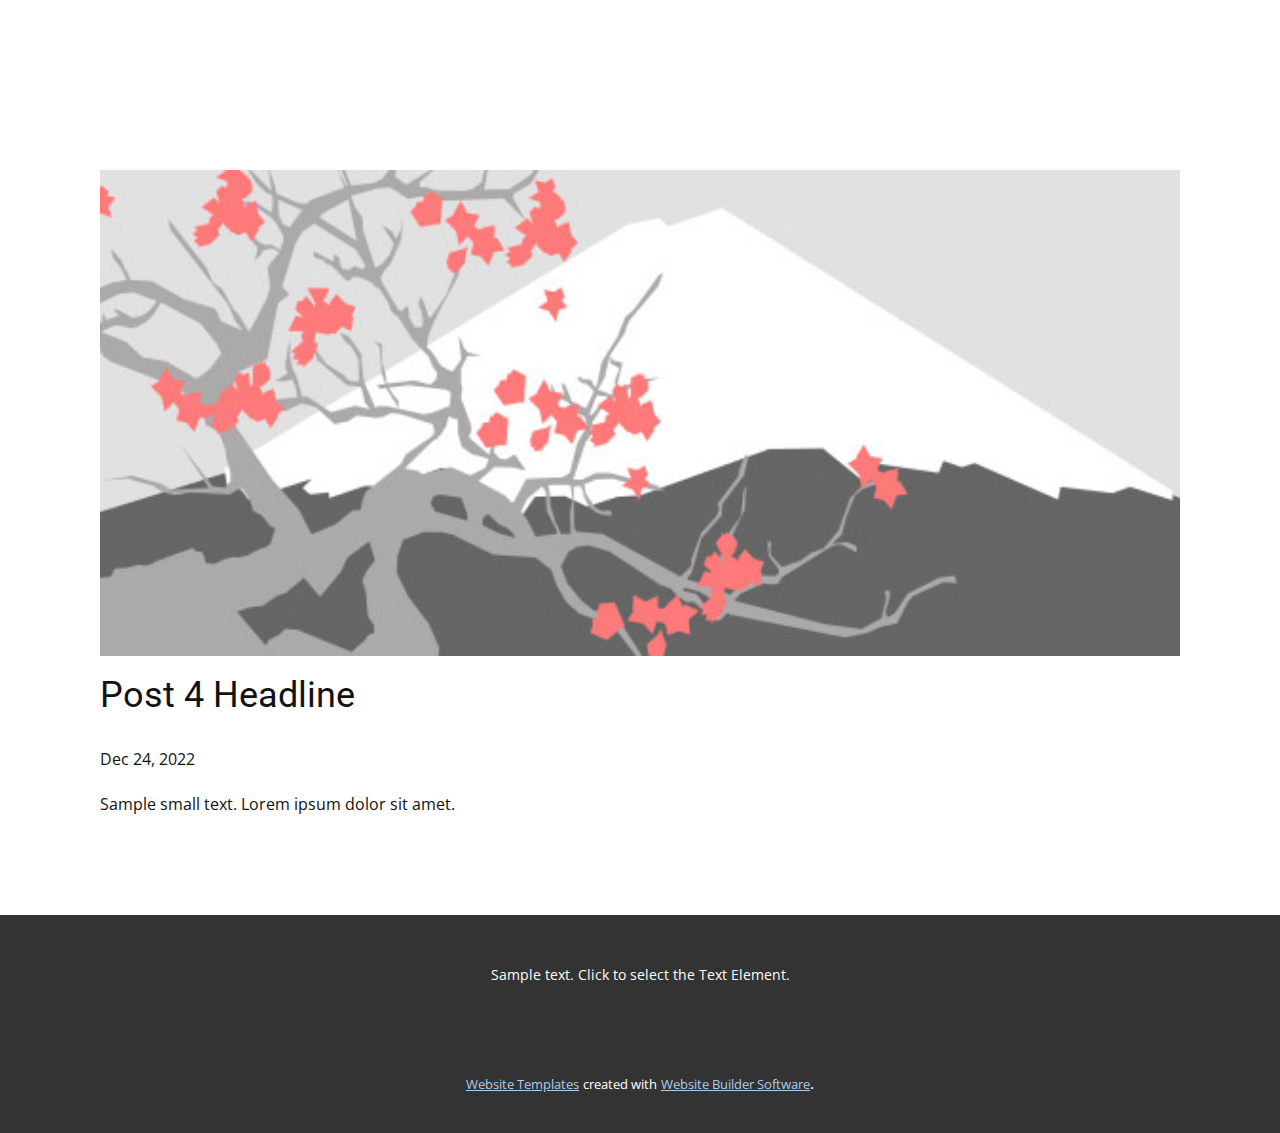
<file: blog/post-3.html>
<!DOCTYPE html>
<html style="font-size: 16px;" lang="en"><head>
    <meta name="viewport" content="width=device-width, initial-scale=1.0">
    <meta charset="utf-8">
    <meta name="keywords" content="Post 1 Headline">
    <meta name="description" content="">
    <title>Post 4 Headline</title>
    <link rel="stylesheet" href="../nicepage.css" media="screen">
<link rel="stylesheet" href="../Post-Template.css" media="screen">
    <script class="u-script" type="text/javascript" src="../jquery.js" defer=""></script>
    <script class="u-script" type="text/javascript" src="../nicepage.js" defer=""></script>
    <meta name="generator" content="Nicepage 5.2.0, nicepage.com">
    <link id="u-theme-google-font" rel="stylesheet" href="https://fonts.googleapis.com/css?family=Roboto:100,100i,300,300i,400,400i,500,500i,700,700i,900,900i|Open+Sans:300,300i,400,400i,500,500i,600,600i,700,700i,800,800i">
    
    
    <script type="application/ld+json">{
		"@context": "http://schema.org",
		"@type": "Organization",
		"name": ""
}</script>
    <meta name="theme-color" content="#478ac9">
  </head>
  <body class="u-body u-xl-mode" data-lang="en"><header class="u-clearfix u-header u-header" id="sec-e06c"><div class="u-clearfix u-sheet u-sheet-1"></div></header>
    <section class="u-align-center u-clearfix u-section-1" id="sec-8256">
      <div class="u-clearfix u-sheet u-valign-middle-md u-valign-middle-sm u-valign-middle-xs u-sheet-1"><!--post_details--><!--post_details_options_json--><!--{"source":""}--><!--/post_details_options_json--><!--blog_post-->
        <div class="u-container-style u-expanded-width u-post-details u-post-details-1">
          <div class="u-container-layout u-valign-middle u-container-layout-1"><!--blog_post_image-->
            <img alt="" class="u-blog-control u-expanded-width u-image u-image-default u-image-1" src="../images/0fd3416c.jpeg"><!--/blog_post_image--><!--blog_post_header-->
            <h2 class="u-blog-control u-text u-text-1">Post 4 Headline</h2><!--/blog_post_header--><!--blog_post_metadata-->
            <div class="u-blog-control u-metadata u-metadata-1"><!--blog_post_metadata_date-->
              <span class="u-meta-date u-meta-icon">Dec 24, 2022</span><!--/blog_post_metadata_date--><!--blog_post_metadata_category-->
              <!--/blog_post_metadata_category--><!--blog_post_metadata_comments-->
              <!--/blog_post_metadata_comments-->
            </div><!--/blog_post_metadata--><!--blog_post_content-->
            <div class="u-align-justify u-blog-control u-post-content u-text u-text-2 fr-view">
  Sample small text. Lorem ipsum dolor sit amet.
  </div><!--/blog_post_content-->
          </div>
        </div><!--/blog_post--><!--/post_details-->
      </div>
    </section>
    
    
    <footer class="u-align-center u-clearfix u-footer u-grey-80 u-footer" id="sec-e002"><div class="u-clearfix u-sheet u-sheet-1">
        <p class="u-small-text u-text u-text-variant u-text-1">Sample text. Click to select the Text Element.</p>
      </div></footer>
    <section class="u-backlink u-clearfix u-grey-80">
      <a class="u-link" href="https://nicepage.com/website-templates" target="_blank">
        <span>Website Templates</span>
      </a>
      <p class="u-text">
        <span>created with</span>
      </p>
      <a class="u-link" href="" target="_blank">
        <span>Website Builder Software</span>
      </a>. 
    </section>
  
</body></html>
</file>
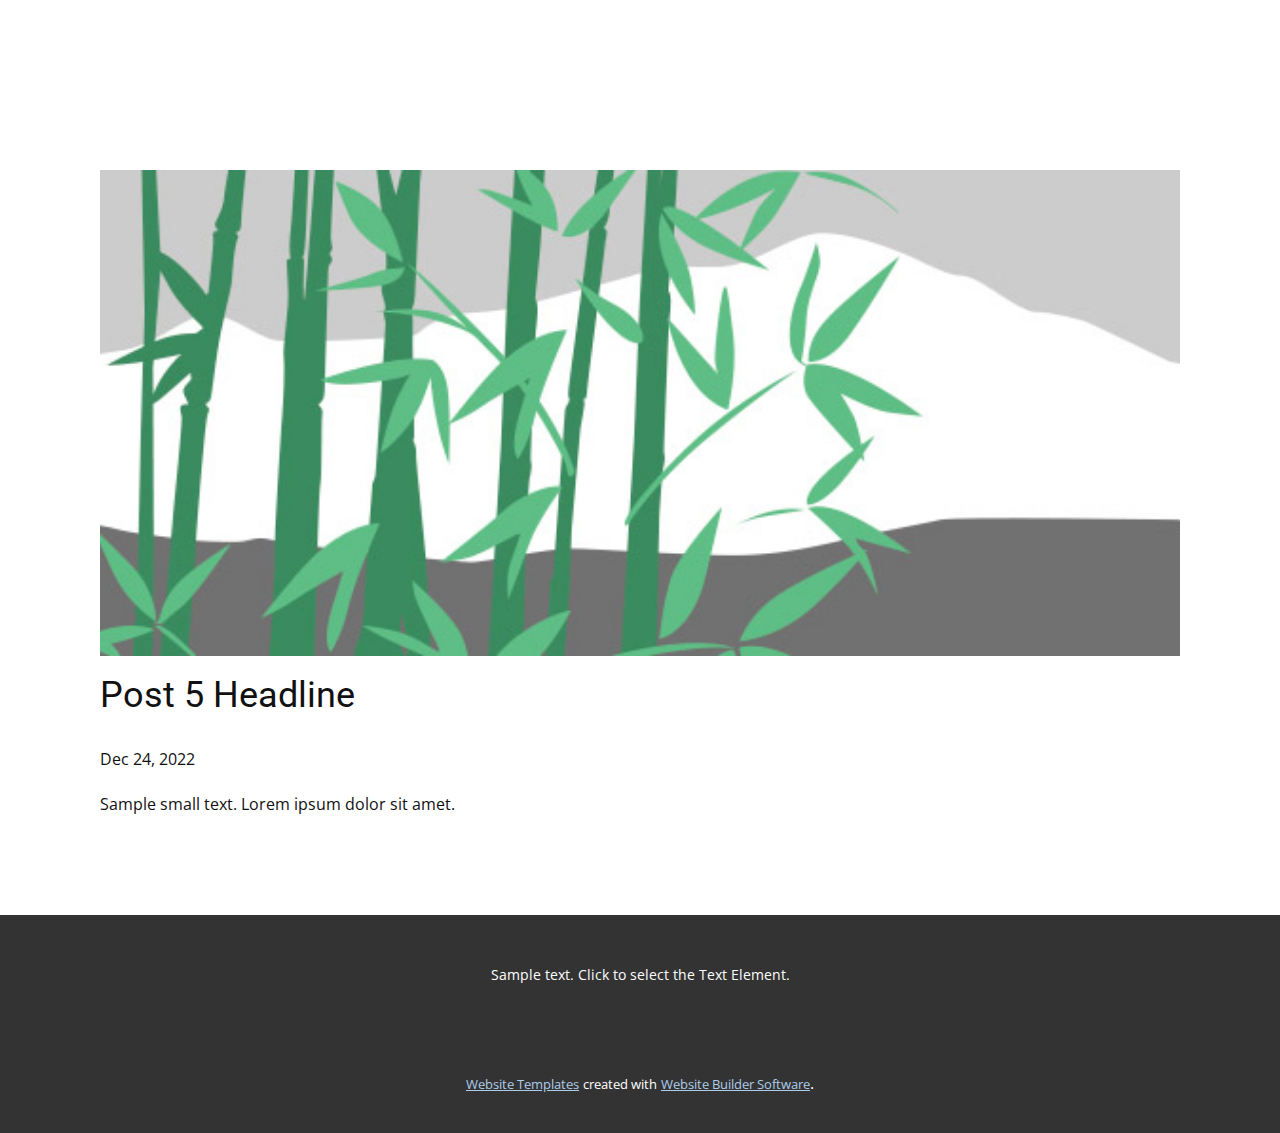
<file: blog/post-4.html>
<!DOCTYPE html>
<html style="font-size: 16px;" lang="en"><head>
    <meta name="viewport" content="width=device-width, initial-scale=1.0">
    <meta charset="utf-8">
    <meta name="keywords" content="Post 1 Headline">
    <meta name="description" content="">
    <title>Post 5 Headline</title>
    <link rel="stylesheet" href="../nicepage.css" media="screen">
<link rel="stylesheet" href="../Post-Template.css" media="screen">
    <script class="u-script" type="text/javascript" src="../jquery.js" defer=""></script>
    <script class="u-script" type="text/javascript" src="../nicepage.js" defer=""></script>
    <meta name="generator" content="Nicepage 5.2.0, nicepage.com">
    <link id="u-theme-google-font" rel="stylesheet" href="https://fonts.googleapis.com/css?family=Roboto:100,100i,300,300i,400,400i,500,500i,700,700i,900,900i|Open+Sans:300,300i,400,400i,500,500i,600,600i,700,700i,800,800i">
    
    
    <script type="application/ld+json">{
		"@context": "http://schema.org",
		"@type": "Organization",
		"name": ""
}</script>
    <meta name="theme-color" content="#478ac9">
  </head>
  <body class="u-body u-xl-mode" data-lang="en"><header class="u-clearfix u-header u-header" id="sec-e06c"><div class="u-clearfix u-sheet u-sheet-1"></div></header>
    <section class="u-align-center u-clearfix u-section-1" id="sec-8256">
      <div class="u-clearfix u-sheet u-valign-middle-md u-valign-middle-sm u-valign-middle-xs u-sheet-1"><!--post_details--><!--post_details_options_json--><!--{"source":""}--><!--/post_details_options_json--><!--blog_post-->
        <div class="u-container-style u-expanded-width u-post-details u-post-details-1">
          <div class="u-container-layout u-valign-middle u-container-layout-1"><!--blog_post_image-->
            <img alt="" class="u-blog-control u-expanded-width u-image u-image-default u-image-1" src="../images/68f64b9d.jpeg"><!--/blog_post_image--><!--blog_post_header-->
            <h2 class="u-blog-control u-text u-text-1">Post 5 Headline</h2><!--/blog_post_header--><!--blog_post_metadata-->
            <div class="u-blog-control u-metadata u-metadata-1"><!--blog_post_metadata_date-->
              <span class="u-meta-date u-meta-icon">Dec 24, 2022</span><!--/blog_post_metadata_date--><!--blog_post_metadata_category-->
              <!--/blog_post_metadata_category--><!--blog_post_metadata_comments-->
              <!--/blog_post_metadata_comments-->
            </div><!--/blog_post_metadata--><!--blog_post_content-->
            <div class="u-align-justify u-blog-control u-post-content u-text u-text-2 fr-view">
  Sample small text. Lorem ipsum dolor sit amet.
  </div><!--/blog_post_content-->
          </div>
        </div><!--/blog_post--><!--/post_details-->
      </div>
    </section>
    
    
    <footer class="u-align-center u-clearfix u-footer u-grey-80 u-footer" id="sec-e002"><div class="u-clearfix u-sheet u-sheet-1">
        <p class="u-small-text u-text u-text-variant u-text-1">Sample text. Click to select the Text Element.</p>
      </div></footer>
    <section class="u-backlink u-clearfix u-grey-80">
      <a class="u-link" href="https://nicepage.com/website-templates" target="_blank">
        <span>Website Templates</span>
      </a>
      <p class="u-text">
        <span>created with</span>
      </p>
      <a class="u-link" href="" target="_blank">
        <span>Website Builder Software</span>
      </a>. 
    </section>
  
</body></html>
</file>
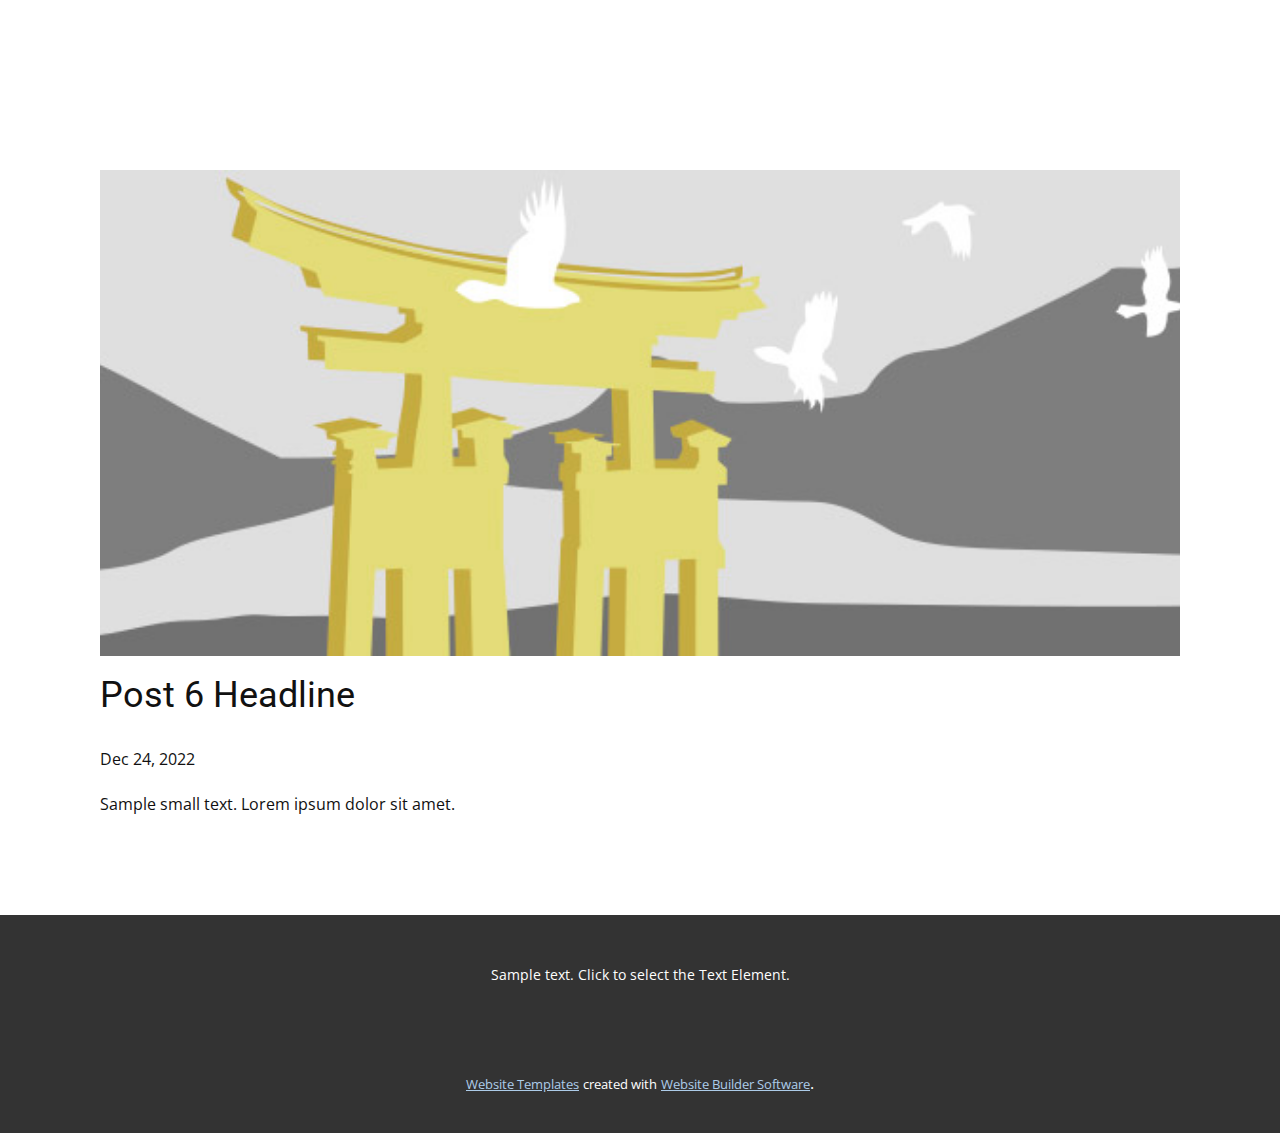
<file: blog/post-5.html>
<!DOCTYPE html>
<html style="font-size: 16px;" lang="en"><head>
    <meta name="viewport" content="width=device-width, initial-scale=1.0">
    <meta charset="utf-8">
    <meta name="keywords" content="Post 1 Headline">
    <meta name="description" content="">
    <title>Post 6 Headline</title>
    <link rel="stylesheet" href="../nicepage.css" media="screen">
<link rel="stylesheet" href="../Post-Template.css" media="screen">
    <script class="u-script" type="text/javascript" src="../jquery.js" defer=""></script>
    <script class="u-script" type="text/javascript" src="../nicepage.js" defer=""></script>
    <meta name="generator" content="Nicepage 5.2.0, nicepage.com">
    <link id="u-theme-google-font" rel="stylesheet" href="https://fonts.googleapis.com/css?family=Roboto:100,100i,300,300i,400,400i,500,500i,700,700i,900,900i|Open+Sans:300,300i,400,400i,500,500i,600,600i,700,700i,800,800i">
    
    
    <script type="application/ld+json">{
		"@context": "http://schema.org",
		"@type": "Organization",
		"name": ""
}</script>
    <meta name="theme-color" content="#478ac9">
  </head>
  <body class="u-body u-xl-mode" data-lang="en"><header class="u-clearfix u-header u-header" id="sec-e06c"><div class="u-clearfix u-sheet u-sheet-1"></div></header>
    <section class="u-align-center u-clearfix u-section-1" id="sec-8256">
      <div class="u-clearfix u-sheet u-valign-middle-md u-valign-middle-sm u-valign-middle-xs u-sheet-1"><!--post_details--><!--post_details_options_json--><!--{"source":""}--><!--/post_details_options_json--><!--blog_post-->
        <div class="u-container-style u-expanded-width u-post-details u-post-details-1">
          <div class="u-container-layout u-valign-middle u-container-layout-1"><!--blog_post_image-->
            <img alt="" class="u-blog-control u-expanded-width u-image u-image-default u-image-1" src="../images/8ad73f3c.jpeg"><!--/blog_post_image--><!--blog_post_header-->
            <h2 class="u-blog-control u-text u-text-1">Post 6 Headline</h2><!--/blog_post_header--><!--blog_post_metadata-->
            <div class="u-blog-control u-metadata u-metadata-1"><!--blog_post_metadata_date-->
              <span class="u-meta-date u-meta-icon">Dec 24, 2022</span><!--/blog_post_metadata_date--><!--blog_post_metadata_category-->
              <!--/blog_post_metadata_category--><!--blog_post_metadata_comments-->
              <!--/blog_post_metadata_comments-->
            </div><!--/blog_post_metadata--><!--blog_post_content-->
            <div class="u-align-justify u-blog-control u-post-content u-text u-text-2 fr-view">
  Sample small text. Lorem ipsum dolor sit amet.
  </div><!--/blog_post_content-->
          </div>
        </div><!--/blog_post--><!--/post_details-->
      </div>
    </section>
    
    
    <footer class="u-align-center u-clearfix u-footer u-grey-80 u-footer" id="sec-e002"><div class="u-clearfix u-sheet u-sheet-1">
        <p class="u-small-text u-text u-text-variant u-text-1">Sample text. Click to select the Text Element.</p>
      </div></footer>
    <section class="u-backlink u-clearfix u-grey-80">
      <a class="u-link" href="https://nicepage.com/website-templates" target="_blank">
        <span>Website Templates</span>
      </a>
      <p class="u-text">
        <span>created with</span>
      </p>
      <a class="u-link" href="" target="_blank">
        <span>Website Builder Software</span>
      </a>. 
    </section>
  
</body></html>
</file>
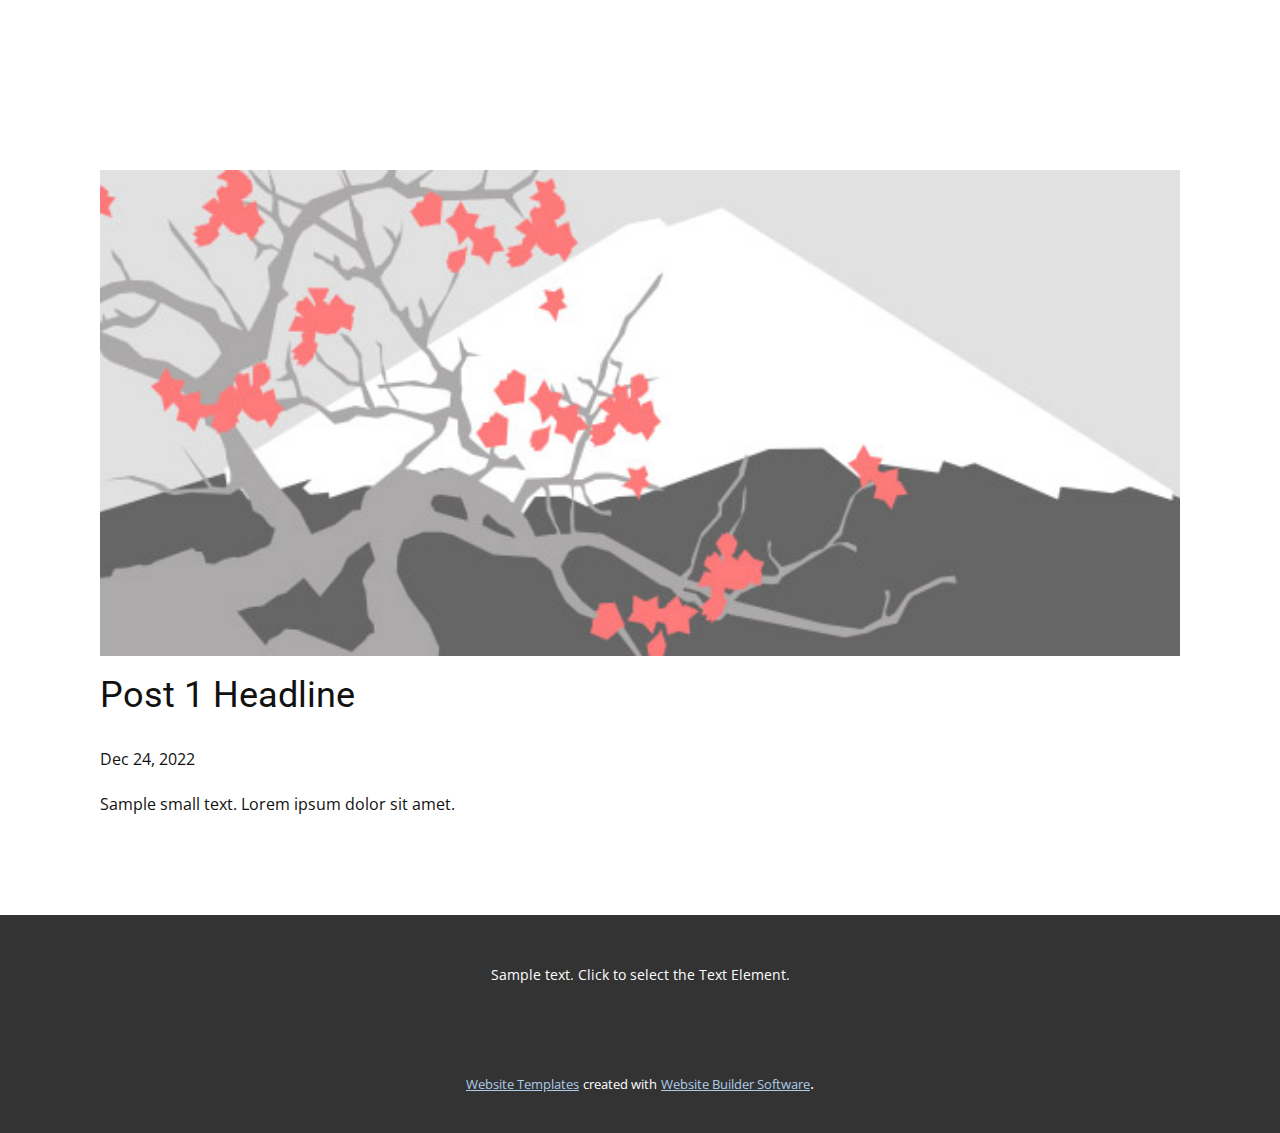
<file: blog/post.html>
<!DOCTYPE html>
<html style="font-size: 16px;" lang="en"><head>
    <meta name="viewport" content="width=device-width, initial-scale=1.0">
    <meta charset="utf-8">
    <meta name="keywords" content="Post 1 Headline">
    <meta name="description" content="">
    <title>Post 1 Headline</title>
    <link rel="stylesheet" href="../nicepage.css" media="screen">
<link rel="stylesheet" href="../Post-Template.css" media="screen">
    <script class="u-script" type="text/javascript" src="../jquery.js" defer=""></script>
    <script class="u-script" type="text/javascript" src="../nicepage.js" defer=""></script>
    <meta name="generator" content="Nicepage 5.2.0, nicepage.com">
    <link id="u-theme-google-font" rel="stylesheet" href="https://fonts.googleapis.com/css?family=Roboto:100,100i,300,300i,400,400i,500,500i,700,700i,900,900i|Open+Sans:300,300i,400,400i,500,500i,600,600i,700,700i,800,800i">
    
    
    <script type="application/ld+json">{
		"@context": "http://schema.org",
		"@type": "Organization",
		"name": ""
}</script>
    <meta name="theme-color" content="#478ac9">
  </head>
  <body class="u-body u-xl-mode" data-lang="en"><header class="u-clearfix u-header u-header" id="sec-e06c"><div class="u-clearfix u-sheet u-sheet-1"></div></header>
    <section class="u-align-center u-clearfix u-section-1" id="sec-8256">
      <div class="u-clearfix u-sheet u-valign-middle-md u-valign-middle-sm u-valign-middle-xs u-sheet-1"><!--post_details--><!--post_details_options_json--><!--{"source":""}--><!--/post_details_options_json--><!--blog_post-->
        <div class="u-container-style u-expanded-width u-post-details u-post-details-1">
          <div class="u-container-layout u-valign-middle u-container-layout-1"><!--blog_post_image-->
            <img alt="" class="u-blog-control u-expanded-width u-image u-image-default u-image-1" src="../images/0fd3416c.jpeg"><!--/blog_post_image--><!--blog_post_header-->
            <h2 class="u-blog-control u-text u-text-1">Post 1 Headline</h2><!--/blog_post_header--><!--blog_post_metadata-->
            <div class="u-blog-control u-metadata u-metadata-1"><!--blog_post_metadata_date-->
              <span class="u-meta-date u-meta-icon">Dec 24, 2022</span><!--/blog_post_metadata_date--><!--blog_post_metadata_category-->
              <!--/blog_post_metadata_category--><!--blog_post_metadata_comments-->
              <!--/blog_post_metadata_comments-->
            </div><!--/blog_post_metadata--><!--blog_post_content-->
            <div class="u-align-justify u-blog-control u-post-content u-text u-text-2 fr-view">
  Sample small text. Lorem ipsum dolor sit amet.
  </div><!--/blog_post_content-->
          </div>
        </div><!--/blog_post--><!--/post_details-->
      </div>
    </section>
    
    
    <footer class="u-align-center u-clearfix u-footer u-grey-80 u-footer" id="sec-e002"><div class="u-clearfix u-sheet u-sheet-1">
        <p class="u-small-text u-text u-text-variant u-text-1">Sample text. Click to select the Text Element.</p>
      </div></footer>
    <section class="u-backlink u-clearfix u-grey-80">
      <a class="u-link" href="https://nicepage.com/website-templates" target="_blank">
        <span>Website Templates</span>
      </a>
      <p class="u-text">
        <span>created with</span>
      </p>
      <a class="u-link" href="" target="_blank">
        <span>Website Builder Software</span>
      </a>. 
    </section>
  
</body></html>
</file>
